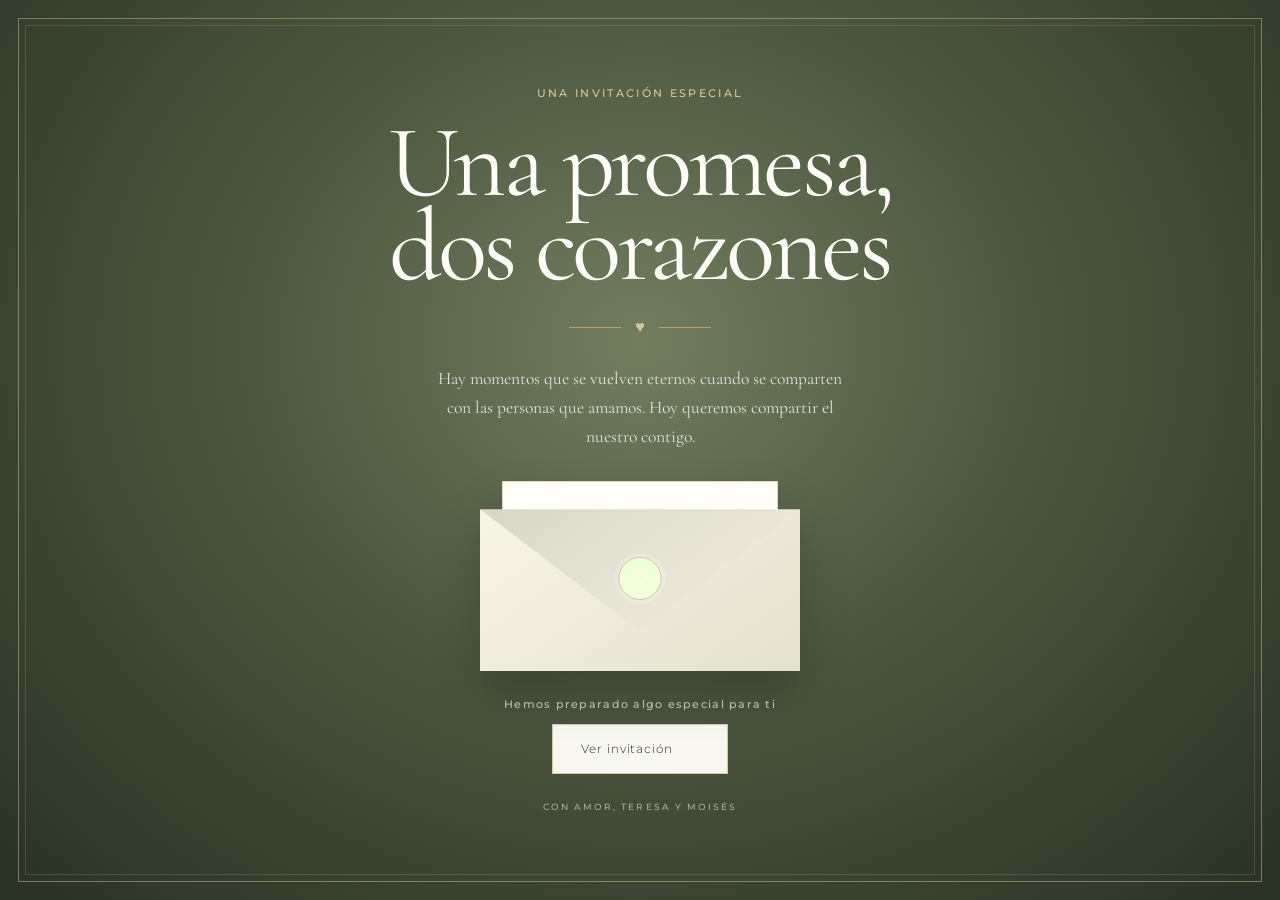
<file: index.html>
<!DOCTYPE html>
<html lang="es">
<head>
  <meta charset="UTF-8">
  <meta name="viewport" content="width=device-width, initial-scale=1.0">
  <meta name="theme-color" content="#f8f5ed">
  <title>Teresa & Moisés | Nuestra boda</title>
  <link rel="stylesheet" href="IM.CSS">
</head>

<body>

  <!-- TRES MARIPOSAS: UNA ROSA Y DOS AZULES -->
  <div class="mariposas-magicas" aria-hidden="true">
    <span class="mariposa mariposa-rosa"><i class="ala ala-izquierda"></i><i class="ala ala-derecha"></i><b class="cuerpo"></b></span>
    <span class="mariposa mariposa-azul mariposa-azul-uno"><i class="ala ala-izquierda"></i><i class="ala ala-derecha"></i><b class="cuerpo"></b></span>
    <span class="mariposa mariposa-azul mariposa-azul-dos"><i class="ala ala-izquierda"></i><i class="ala ala-derecha"></i><b class="cuerpo"></b></span>
  </div>

  <!-- PORTADA CON SOBRE -->
  <section class="sobre-portada" id="sobre-portada">
    <div class="corazones-fondo" id="corazones-fondo"></div>

    <div class="portada-contenido">
      <p class="sobre-etiqueta">UNA INVITACIÓN ESPECIAL</p>
      <h1>Una promesa,<br>dos corazones</h1>

      <div class="separador-romantico">
        <span></span> ♥ <span></span>
      </div>

      <p class="sobre-intro">
        Hay momentos que se vuelven eternos
        cuando se comparten con las personas que amamos.
        Hoy queremos compartir el nuestro contigo.
      </p>

      <div class="sobre-animado" id="sobre-animado" role="button" tabindex="0"
        aria-label="Abrir el sobre de invitación">
        <div class="sobre-carta">
          <span class="carta-mini">CON MUCHO AMOR</span>
          <p class="carta-nombres">Teresa <span>&</span> Moisés</p>
          <span class="carta-fecha">16 · 01 · 2027</span>
        </div>
        <div class="sobre-cuerpo"></div>
        <div class="sobre-solapa"></div>
        <div class="sobre-sello">♥</div>
      </div>

      <p class="sobre-instruccion">
        Hemos preparado algo especial para ti
      </p>

      <button class="boton-abrir" id="boton-abrir" type="button">
        Ver invitación <span>♡</span>
      </button>

      <p class="sobre-pie">CON AMOR, TERESA Y MOISÉS</p>
    </div>
  </section>

  <!-- INVITACIÓN -->
  <main id="invitacion" class="invitacion" aria-hidden="true">

    <section class="hero" id="inicio" aria-label="Fotografía principal de Teresa y Moisés">
      <div class="hero-overlay"></div>
      <div class="hero-contenido reveal">
        <p class="etiqueta">EL COMIENZO DE NUESTRA HISTORIA</p>
        <h2>Teresa <span>&</span> Moisés</h2>
        <div class="linea-dorada"></div>
        <p class="hero-frase">
          Dos almas, una historia y un amor para toda la vida.
        </p>
        <p class="hero-fecha">16 · ENERO · 2027</p>
        
      </div>
      <div class="hero-abajo">
        <span>CON AMOR, PARA SIEMPRE</span>
        <span class="flecha-abajo">↓</span>
      </div>
    </section>

    <section class="bienvenida seccion">
      <div class="contenedor estrecho reveal">
        <span class="adorno">❦</span>
        <p class="etiqueta">UN DÍA INOLVIDABLE</p>
        <h2>¡Nos casamos!</h2>
        <p class="texto-elegante">
          El amor nos ha traído hasta aquí y queremos celebrar
          este momento tan especial con las personas que forman
          parte de nuestra historia.
        </p>
        <p class="texto-elegante">
          Nos encantaría que nos acompañaras a comenzar
          esta nueva etapa llena de amor, sueños y felicidad.
        </p>
        <div class="iniciales">T <span>&</span> M</div>
      </div>
    </section>

    <section class="historia seccion" id="historia">
      <div class="contenedor">
        <div class="encabezado-seccion reveal">
          <p class="etiqueta">UN CAMINO COMPARTIDO</p>
          <h2>Nuestra historia</h2>
          <div class="linea-dorada"></div>
        </div>

        <div class="historia-grid">
          <div class="historia-texto reveal">
            <span class="adorno">❦</span>
            <h3>Un amor que nos une</h3>
            <p>
              Cada historia de amor comienza de una manera única.
              La nuestra se ha construido con momentos especiales,
              sonrisas, aprendizajes y sueños compartidos.
            </p>
            <p>
              Hoy queremos dar un paso más y celebrar la promesa
              de caminar juntos, apoyarnos en cada etapa y seguir
              escribiendo nuestra historia.
            </p>
            <p class="firma">Con todo nuestro amor</p>
            <p class="firma-nombres">Teresa & Moisés</p>
          </div>
        </div>
      </div>
    </section>

    <section class="cuenta-regresiva seccion">
      <div class="contenedor reveal">
        <p class="etiqueta">CADA VEZ FALTA MENOS</p>
        <h2>La cuenta regresiva</h2>
        <p class="texto-elegante">
          Estamos contando los días para compartir contigo
          uno de los momentos más importantes de nuestras vidas.
        </p>
        <div class="contador" id="contador">
          <div class="contador-item"><span id="dias">000</span><small>DÍAS</small></div>
          <div class="contador-item"><span id="horas">00</span><small>HORAS</small></div>
          <div class="contador-item"><span id="minutos">00</span><small>MINUTOS</small></div>
          <div class="contador-item"><span id="segundos">00</span><small>SEGUNDOS</small></div>
        </div>
        <p class="fecha-contador">16 de enero de 2027 · 2:30 p. m.</p>
      </div>
    </section>

    <section class="familias seccion">
      <div class="contenedor">
        <div class="encabezado-seccion reveal">
          <p class="etiqueta">NUESTRAS RAÍCES</p>
          <h2>Con la bendición de nuestros padres</h2>
          <div class="linea-dorada"></div>
          <p class="texto-elegante">
            Con gratitud y cariño, compartimos este día
            junto a quienes nos han acompañado en la vida.
          </p>
        </div>

        <div class="familias-grid">
          <article class="familia-card reveal">
            <span class="adorno">❦</span>
            <p class="etiqueta">PADRES DEL NOVIO</p>
            <h3>Yolanda Uribe</h3>
            <span class="familia-y">y</span>
            <h3>Alfonso Esquivel Serrano</h3>
          </article>

          <article class="familia-card reveal">
            <span class="adorno">❦</span>
            <p class="etiqueta">PADRES DE LA NOVIA</p>
            <h3>Gloria Martínez Castillo</h3>
            <span class="familia-y">y</span>
            <h3>Andrés Tenquedo Vilchis</h3>
          </article>
        </div>
      </div>
    </section>

    <section class="padrinos seccion">
      <div class="contenedor estrecho reveal">
        <span class="adorno">♡</span>
        <p class="etiqueta">PERSONAS ESPECIALES</p>
        <h2>Nuestros padrinos</h2>
        <p class="texto-elegante">
          Agradecemos de corazón a quienes nos acompañarán
          y serán parte de este momento tan significativo
          en nuestra vida.
        </p>
        <div class="padrinos-linea"></div>
        <div class="padrinos-nombres">
          <p>Sonia Moreno Rodríguez</p>
          <span>y</span>
          <p>Antonio Mejía Gonzalez</p>
        </div>
      </div>
    </section>

    <section class="evento seccion" id="evento">
      <div class="contenedor">
        <div class="encabezado-seccion reveal">
          <p class="etiqueta">GUARDA LA FECHA</p>
          <h2>Detalles de nuestro día</h2>
          <div class="linea-dorada"></div>
          <p class="texto-elegante">
            Nos encantará compartir contigo cada instante
            de esta celebración.
          </p>
        </div>

        <div class="evento-grid">
          <article class="evento-card reveal">
            <div class="evento-icono">♡</div>
            <p class="etiqueta">CEREMONIA RELIGIOSA</p>
            <h3>La ceremonia</h3>
            <p class="evento-lugar">Parroquia de San Mateo Oxtotitlán</p>
            <div class="evento-detalle">
              <span>FECHA</span><p>16 de enero de 2027</p>
            </div>
            <div class="evento-detalle">
              <span>HORA</span><p>2:30 p. m.</p>
            </div>
            <a href="https://maps.app.goo.gl/HMfGDUSoNWQyrEP28"
              target="_blank" rel="noopener noreferrer" class="boton-evento">
              Ver ubicación ↗
            </a>
          </article>

          <article class="evento-card reveal">
            <div class="evento-icono">✧</div>
            <p class="etiqueta">CELEBRACIÓN</p>
            <h3>La recepción</h3>
            <p class="evento-lugar">La Casita de las Flores</p>
            <div class="evento-detalle">
              <span>FECHA</span><p>16 de enero de 2027</p>
            </div>
            <div class="evento-detalle">
              <span>HORA</span><p>3:30 p. m.</p>
            </div>
            <a href="https://maps.app.goo.gl/ytqndqSJUwUwDb8N7"
              target="_blank" rel="noopener noreferrer" class="boton-evento">
              Ver ubicación ↗
            </a>
          </article>
        </div>
      </div>
    </section>

    <section class="vestimenta seccion">
      <div class="contenedor estrecho reveal">
        <span class="adorno">❦</span>
        <p class="etiqueta">COLOR DE VESTIMENTA RESERVADO</p>
        <div class="vestimenta-destacada">
          <span class="vestimenta-icono">✧</span>
        </div>
        <p class="vestimenta-nota">
          Por favor, evita los colores blanco, beige y verde olivo,
          ya que estarán reservados para los novios.
          ¡Gracias por ayudarnos a cuidar cada detalle!
        </p>
        <div class="paleta-colores" aria-label="Colores reservados para los novios">
          <div class="color-muestra color-blanco"><span>Blanco</span></div>
          <div class="color-muestra color-beige"><span>Beige</span></div>
          <div class="color-muestra color-olivo"><span>Verde olivo</span></div>
        </div>
      </div>
    </section>

    <!-- CONFIRMACIÓN DE ASISTENCIA: TALLY -->
    <section class="confirmacion seccion" id="confirmacion">
      <div class="contenedor estrecho reveal">
        <span class="adorno">♡</span>
        <p class="etiqueta">NOS ENCANTARÍA CONTAR CONTIGO</p>
        <h2>¿Nos acompañas?</h2>
        <div class="linea-dorada"></div>
        <p class="texto-elegante">
          Tu presencia hará que este día sea todavía más especial.
          Por favor, completa el siguiente formulario para confirmar
          tu asistencia.
        </p>

        <div class="tally-marco">
          <div class="tally-encabezado">
            <span class="tally-corazon">♡</span>
            <p>CONFIRMA TU ASISTENCIA</p>
            <span>Teresa &amp; Moisés · 16 de enero de 2027</span>
          </div>

          <iframe
            class="tally-iframe"
            data-tally-src="https://tally.so/embed/o9Dyvb?alignLeft=1&amp;hideTitle=1&amp;transparentBackground=1&amp;dynamicHeight=1"
            src="https://tally.so/embed/o9Dyvb?alignLeft=1&amp;hideTitle=1&amp;transparentBackground=1&amp;dynamicHeight=1"
            title="Formulario de confirmación de asistencia de Teresa y Moisés"
            loading="lazy"
            frameborder="0"
            marginheight="0"
            marginwidth="0">
          </iframe>

          <p class="tally-pie">
            Gracias por acompañarnos en un día tan especial. ♡
            <a href="https://tally.so/r/o9Dyvb" target="_blank" rel="noopener noreferrer">
              Si el formulario no se muestra, ábrelo aquí.
            </a>
          </p>
        </div>
      </div>
    </section>

    <section class="cierre seccion">
      <div class="contenedor estrecho reveal">
        <span class="adorno">❦</span>
        <p class="etiqueta">EL INICIO DE UN PARA SIEMPRE</p>
        <h2>Gracias por ser parte<br>de nuestra historia</h2>
        <p class="texto-elegante">
          Nos vemos para celebrar el amor, la alegría
          y el comienzo de una nueva aventura.
        </p>
        <div class="iniciales cierre-iniciales">T <span>&</span> M</div>
        <p class="cierre-fecha">16 · 01 · 2027</p>
      </div>
    </section>

    <footer class="pie-pagina">
      <p>HECHO CON AMOR</p>
      <p>Teresa & Moisés · 2027</p>
    </footer>
  </main>

  <!-- MÚSICA -->
  <audio id="musica" src="musica.mp3" loop preload="none"></audio>

  <button class="boton-musica" id="boton-musica" type="button"
    aria-label="Reproducir música" aria-pressed="false">
    <span id="icono-musica">♫</span>
    <span id="texto-musica">Música</span>
  </button>

  <script>
    /* ELEMENTOS DE LA PORTADA */
    const portadaSobre = document.getElementById("sobre-portada");
    const sobreAnimado = document.getElementById("sobre-animado");
    const botonAbrir = document.getElementById("boton-abrir");
    const invitacion = document.getElementById("invitacion");
    const fondoCorazones = document.getElementById("corazones-fondo");

    /* ELEMENTOS DE MÚSICA */
    const musica = document.getElementById("musica");
    const botonMusica = document.getElementById("boton-musica");
    const iconoMusica = document.getElementById("icono-musica");
    const textoMusica = document.getElementById("texto-musica");

    let invitacionAbierta = false;

    /* CORAZONES CAYENDO */
    function crearCorazon() {
      if (!fondoCorazones || invitacionAbierta) return;

      const corazon = document.createElement("span");
      corazon.className = "corazon-caida";
      corazon.textContent = Math.random() > 0.5 ? "♥" : "♡";
      corazon.style.left = Math.random() * 100 + "%";
      corazon.style.fontSize = (10 + Math.random() * 12) + "px";
      corazon.style.animationDuration = (6 + Math.random() * 6) + "s";

      fondoCorazones.appendChild(corazon);
      corazon.addEventListener("animationend", () => corazon.remove());
    }

    const intervaloCorazones = window.setInterval(crearCorazon, 650);

    /* ABRIR SOBRE Y COMENZAR MÚSICA */
    function abrirInvitacion() {
      if (invitacionAbierta) return;

      invitacionAbierta = true;
      sobreAnimado.classList.add("abierto");
      botonAbrir.disabled = true;
      botonAbrir.textContent = "Con todo nuestro amor ♥";

      // La música comienza al tocar el sobre o el botón.
      musica.play().then(function () {
        iconoMusica.textContent = "Ⅱ";
        textoMusica.textContent = "Pausar";
        botonMusica.setAttribute("aria-label", "Pausar música");
        botonMusica.setAttribute("aria-pressed", "true");
      }).catch(function () {
        // Si el navegador bloquea la reproducción, el botón Música permite iniciarla.
        textoMusica.textContent = "Activar música";
      });

      window.clearInterval(intervaloCorazones);

      window.setTimeout(function () {
        portadaSobre.classList.add("portada-cerrada");

        window.setTimeout(function () {
          portadaSobre.style.display = "none";
          invitacion.classList.add("invitacion-visible");
          invitacion.setAttribute("aria-hidden", "false");
          window.scrollTo({ top: 0, behavior: "auto" });
        }, 800);
      }, 1450);
    }

    /* EL SOBRE Y EL BOTÓN ABREN LA INVITACIÓN */
    botonAbrir.addEventListener("click", abrirInvitacion);
    sobreAnimado.addEventListener("click", abrirInvitacion);

    sobreAnimado.addEventListener("keydown", function (evento) {
      if (evento.key === "Enter" || evento.key === " ") {
        evento.preventDefault();
        abrirInvitacion();
      }
    });

    /* CUENTA REGRESIVA */
    const fechaBoda = new Date(2027, 0, 16, 14, 30, 0).getTime();

    function actualizarContador() {
      const diferencia = fechaBoda - Date.now();

      const dias = document.getElementById("dias");
      const horas = document.getElementById("horas");
      const minutos = document.getElementById("minutos");
      const segundos = document.getElementById("segundos");

      if (diferencia <= 0) {
        document.getElementById("contador").innerHTML =
          '<p class="contador-finalizado">¡Hoy celebramos nuestro amor! ♡</p>';
        return;
      }

      dias.textContent = Math.floor(diferencia / 86400000);

      horas.textContent = String(
        Math.floor((diferencia % 86400000) / 3600000)
      ).padStart(2, "0");

      minutos.textContent = String(
        Math.floor((diferencia % 3600000) / 60000)
      ).padStart(2, "0");

      segundos.textContent = String(
        Math.floor((diferencia % 60000) / 1000)
      ).padStart(2, "0");
    }

    actualizarContador();
    window.setInterval(actualizarContador, 1000);

    /* ANIMACIONES AL DESPLAZARSE */
    const elementosReveal = document.querySelectorAll(".reveal");

    if ("IntersectionObserver" in window) {
      const observador = new IntersectionObserver(
        function (entradas, observer) {
          entradas.forEach(function (entrada) {
            if (entrada.isIntersecting) {
              entrada.target.classList.add("visible");
              observer.unobserve(entrada.target);
            }
          });
        },
        { threshold: 0.12 }
      );

      elementosReveal.forEach(elemento => observador.observe(elemento));
    } else {
      elementosReveal.forEach(elemento => elemento.classList.add("visible"));
    }

    /* BOTÓN PARA PAUSAR O REANUDAR LA MÚSICA */
    botonMusica.addEventListener("click", async function () {
      try {
        if (musica.paused) {
          await musica.play();

          iconoMusica.textContent = "Ⅱ";
          textoMusica.textContent = "Pausar";
          botonMusica.setAttribute("aria-label", "Pausar música");
          botonMusica.setAttribute("aria-pressed", "true");
        } else {
          musica.pause();

          iconoMusica.textContent = "♫";
          textoMusica.textContent = "Música";
          botonMusica.setAttribute("aria-label", "Reproducir música");
          botonMusica.setAttribute("aria-pressed", "false");
        }
      } catch (error) {
        textoMusica.textContent = "Revisa musica.mp3";
      }
    });

    /* AJUSTE AUTOMÁTICO DEL FORMULARIO DE TALLY */
    (function () {
      var scriptTally = document.createElement("script");
      scriptTally.src = "https://tally.so/widgets/embed.js";
      scriptTally.async = true;
      document.body.appendChild(scriptTally);
    })();
  </script>

</body>
</html>
</file>
<file: IM.CSS>
/* TERESA & MOISÉS — verde olivo, marfil y dorado suave */
@import url('https://fonts.googleapis.com/css2?family=Cormorant+Garamond:wght@400;500;600;700&family=Montserrat:wght@300;400;500;600&display=swap');

:root {
  --olive: hsl(82, 100%, 93%);
  --olive-dark: #343d2d;
  --olive-deep: #252c21;
  --olive-soft: #899176;
  --ivory: #f8f7f1;
  --paper: #fffdf8;
  --sage: #e8eadf;
  --gold: #b6a16b;
  --gold-light: #d7c99e;
  --ink: #34372f;
  --muted: #77796f;
  --serif: 'Cormorant Garamond', Georgia, serif;
  --sans: 'Montserrat', Arial, sans-serif;
}

* { box-sizing: border-box; }

html {
  scroll-behavior: smooth;
  scroll-padding-top: 24px;
}

body {
  margin: 0;
  background: var(--ivory);
  color: var(--ink);
  font-family: var(--sans);
  font-weight: 300;
  line-height: 1.8;
}

body.sin-scroll { overflow: hidden; }
button, a { -webkit-tap-highlight-color: transparent; }
button { font: inherit; }
a { color: inherit; }
::selection { background: var(--olive); color: white; }

.seccion {
  padding: clamp(76px, 10vw, 132px) 24px;
  position: relative;
  overflow: hidden;
}

.contenedor {
  width: min(1120px, 100%);
  margin: 0 auto;
}

.contenedor.estrecho {
  width: min(760px, 100%);
  text-align: center;
}

.etiqueta,
.sobre-etiqueta,
.sobre-pie,
.sobre-instruccion,
.hero-abajo,
.fecha-contador,
.evento-detalle span,
.pie-pagina p {
  font-size: .66rem;
  font-weight: 500;
  letter-spacing: .22em;
  line-height: 1.8;
}

.etiqueta { color: var(--olive); margin: 0 0 15px; }
h1, h2, h3, p { overflow-wrap: break-word; }

h2 {
  font: 400 clamp(2.6rem, 5vw, 4.5rem)/.98 var(--serif);
  letter-spacing: -.025em;
  margin: 12px 0 24px;
  color: var(--olive-dark);
}

h3 {
  font: 500 1.65rem/1.15 var(--serif);
  color: var(--olive-dark);
}

p { margin-top: 0; }

.texto-elegante {
  color: #6e7167;
  font-size: .94rem;
  line-height: 2.05;
}

.adorno {
  display: inline-block;
  color: var(--gold);
  font-size: 2.1rem;
  line-height: 1;
  margin-bottom: 18px;
}

.linea-dorada {
  height: 1px;
  width: 76px;
  margin: 26px auto 30px;
  background: var(--gold);
  position: relative;
}

.linea-dorada:after {
  content: '✧';
  position: absolute;
  top: -14px;
  left: 50%;
  transform: translateX(-50%);
  padding: 0 10px;
  color: var(--gold);
  font-size: 1rem;
  background: transparent;
}

.encabezado-seccion {
  text-align: center;
  max-width: 760px;
  margin: 0 auto 54px;
}

.encabezado-seccion > .texto-elegante {
  max-width: 610px;
  margin: 0 auto;
}

.reveal {
  opacity: 0;
  transform: translateY(24px);
  transition: opacity .85s ease, transform .85s cubic-bezier(.2,.7,.2,1);
}

.reveal.visible {
  opacity: 1;
  transform: translateY(0);
}

/* Portada y sobre */
.sobre-portada {
  min-height: 100svh;
  position: fixed;
  inset: 0;
  z-index: 1000;
  display: grid;
  place-items: center;
  padding: 36px 20px;
  overflow: hidden;
  color: var(--paper);
  background: radial-gradient(ellipse at 50% 38%, #727d60 0%, #4c5740 43%, #293124 100%);
  transition: opacity .8s ease, visibility .8s ease, transform .8s ease;
}

.sobre-portada:before,
.sobre-portada:after {
  content: '';
  position: absolute;
  pointer-events: none;
  inset: 18px;
  border: 1px solid rgba(215,201,158,.45);
}

.sobre-portada:after {
  inset: 25px;
  border-color: rgba(255,255,255,.13);
}

.portada-cerrada {
  opacity: 0;
  visibility: hidden;
  transform: scale(1.025);
}

.corazones-fondo {
  position: absolute;
  inset: 0;
  overflow: hidden;
  pointer-events: none;
}

.corazon-caida {
  position: absolute;
  top: -30px;
  color: rgba(231,224,198,.6);
  animation: caer linear forwards;
}

@keyframes caer {
  to {
    transform: translateY(110vh) rotate(180deg);
    opacity: 0;
  }
}

.portada-contenido {
  position: relative;
  z-index: 2;
  text-align: center;
  width: min(620px, 100%);
}

.sobre-etiqueta {
  color: var(--gold-light);
  margin: 0 0 18px;
}

.portada-contenido h1 {
  font: 400 clamp(3.1rem, 8vw, 6.4rem)/.82 var(--serif);
  letter-spacing: -.035em;
  margin: 0 0 24px;
  color: #fffdf7;
}

.separador-romantico {
  display: flex;
  align-items: center;
  gap: 14px;
  justify-content: center;
  color: var(--gold-light);
  font-size: 1rem;
  margin: 22px 0;
}

.separador-romantico span {
  width: 52px;
  height: 1px;
  background: var(--gold);
}

.sobre-intro {
  max-width: 420px;
  margin: 0 auto 28px;
  color: rgba(255,255,255,.8);
  font: 400 1.1rem/1.65 var(--serif);
}

.sobre-animado {
  width: min(320px, 78vw);
  cursor: pointer;
  -webkit-tap-highlight-color: transparent;
  height: 190px;
  margin: 30px auto 24px;
  position: relative;
  perspective: 1000px;
  filter: drop-shadow(0 24px 22px rgba(0,0,0,.2));
}

.sobre-animado:focus-visible {
  outline: 2px solid var(--gold-light);
  outline-offset: 8px;
  border-radius: 4px;
}

.sobre-cuerpo {
  position: absolute;
  inset: 28px 0 0;
  background: linear-gradient(145deg,#f8f5e9,#e5e1d0);
  clip-path: polygon(0 0,50% 58%,100% 0,100% 100%,0 100%);
  z-index: 3;
}

.sobre-solapa {
  position: absolute;
  inset: 28px 0 auto;
  height: 122px;
  transform-origin: top;
  background: linear-gradient(145deg,#d8d7c6,#f4f0e3);
  clip-path: polygon(0 0,100% 0,50% 100%);
  z-index: 4;
  transition: transform .8s ease;
}

.sobre-carta {
  position: absolute;
  left: 7%;
  right: 7%;
  top: 0;
  height: 145px;
  background: #fffdf7;
  color: var(--olive-dark);
  z-index: 2;
  padding: 19px 10px;
  transition: transform .8s ease;
  border: 1px solid #e0d7bc;
}

.carta-mini {
  display: block;
  font-size: .52rem;
  letter-spacing: .2em;
  color: var(--olive);
}

.carta-nombres {
  margin: 4px 0 0;
  font: 500 2.1rem/.98 var(--serif);
}

.carta-nombres span {
  color: var(--gold);
  font-style: italic;
}

.carta-fecha {
  display: block;
  margin-top: 9px;
  font-size: .62rem;
  letter-spacing: .2em;
}

.sobre-sello {
  position: absolute;
  z-index: 5;
  top: 76px;
  left: 50%;
  transform: translateX(-50%);
  width: 43px;
  height: 43px;
  display: grid;
  place-items: center;
  border-radius: 50%;
  color: #f8f4e8;
  background: var(--olive);
  border: 1px solid var(--gold-light);
  box-shadow: 0 0 0 4px rgba(255,255,255,.18);
}

.sobre-animado.abierto .sobre-solapa {
  transform: rotateX(180deg);
  z-index: 1;
}

.sobre-animado.abierto .sobre-carta {
  transform: translateY(-100px);
}

.sobre-animado.abierto .sobre-sello {
  opacity: 0;
  transition: opacity .2s;
}

.sobre-instruccion {
  margin: 18px 0 10px;
  color: rgba(255,255,255,.7);
  letter-spacing: .12em;
}

.boton-abrir {
  border: 1px solid var(--gold-light);
  padding: 13px 28px;
  color: var(--olive-deep);
  background: var(--ivory);
  letter-spacing: .08em;
  font-size: .75rem;
  transition: .3s;
  cursor: pointer;
}

.boton-abrir:hover {
  background: var(--gold-light);
  transform: translateY(-2px);
}

.boton-abrir span {
  color: var(--olive);
  margin-left: 10px;
}

.sobre-pie {
  margin: 25px 0 0;
  color: rgba(255,255,255,.55);
  font-size: .58rem;
}

/* Portada principal */
.invitacion { display: none; }
.invitacion-visible { display: block; animation: entrada 1s ease both; }

@keyframes entrada {
  from { opacity: 0; }
  to { opacity: 1; }
}

.hero {
  min-height: min(900px, 100svh);
  display: grid;
  place-items: center;
  position: relative;
  overflow: hidden;
  text-align: center;
  padding: 100px 24px 90px;
  background: linear-gradient(135deg, rgba(35,43,30,.86), rgba(70,81,56,.79)), url('img/FOTO4.jpeg') center 42%/cover no-repeat;
  color: white;
}

.hero:before {
  content: '';
  position: absolute;
  inset: 18px;
  border: 1px solid rgba(215,201,158,.6);
  pointer-events: none;
}

.hero:after {
  content: '';
  position: absolute;
  inset: 27px;
  border: 1px solid rgba(255,255,255,.18);
  pointer-events: none;
}

.hero-overlay {
  position: absolute;
  inset: 0;
  background: radial-gradient(ellipse at center, transparent 0%, rgba(20,27,18,.25) 100%);
}

.hero-contenido {
  position: relative;
  z-index: 1;
  width: min(850px, 100%);
}

.hero .etiqueta {
  color: var(--gold-light);
  letter-spacing: .27em;
}

.hero h2 {
  font-size: clamp(4.2rem, 12vw, 8.8rem);
  color: #fffdf7;
  margin: 28px 0 18px;
  line-height: .78;
}

.hero h2 span {
  color: var(--gold-light);
  font-style: italic;
  font-weight: 400;
}

.hero .linea-dorada { margin: 34px auto; }

.hero-frase {
  font: 400 clamp(1.2rem, 3vw, 1.65rem)/1.5 var(--serif);
  color: rgba(255,255,255,.88);
}

.hero-fecha {
  margin: 25px 0 34px;
  letter-spacing: .28em;
  font-size: .76rem;
  color: var(--gold-light);
}

.boton-outline {
  display: inline-block;
  padding: 13px 23px;
  border: 1px solid rgba(215,201,158,.85);
  color: #fffdf7;
  text-decoration: none;
  font-size: .69rem;
  letter-spacing: .1em;
  transition: .3s;
}

.boton-outline:hover {
  color: var(--olive-deep);
  background: var(--gold-light);
}

.hero-abajo {
  position: absolute;
  bottom: 27px;
  z-index: 2;
  display: flex;
  flex-direction: column;
  align-items: center;
  gap: 7px;
  color: rgba(255,255,255,.68);
  font-size: .54rem;
}

.flecha-abajo {
  color: var(--gold-light);
  font-size: 1.2rem;
  animation: flotar 1.8s infinite;
}

@keyframes flotar {
  50% { transform: translateY(5px); }
}

/* Secciones principales */
.bienvenida {
  background: var(--paper);
  text-align: center;
}

.bienvenida .texto-elegante {
  max-width: 610px;
  margin: 18px auto;
}

.iniciales {
  font: 400 2.2rem var(--serif);
  color: var(--olive);
  letter-spacing: .12em;
  margin-top: 35px;
}

.iniciales span {
  color: var(--gold);
  font-style: italic;
}

.historia { background: var(--sage); }

.historia-grid {
  display: grid;
  grid-template-columns: 1fr;
  align-items: center;
  max-width: 780px;
  margin: 0 auto;
}

.historia-texto {
  text-align: center;
}

.historia-texto h3 {
  font-size: 2.5rem;
  margin: 0 0 20px;
}

.historia-texto p {
  color: #65695e;
  font-size: .92rem;
  line-height: 2;
}

.firma {
  margin: 25px 0 0;
  font: italic 1.2rem var(--serif);
  color: var(--olive);
}

.firma-nombres {
  font: 500 2rem var(--serif);
  color: var(--olive-dark);
  margin: 0;
}

.cuenta-regresiva {
  text-align: center;
  color: white;
  background: linear-gradient(135deg, #30392a, #586348);
}

.cuenta-regresiva h2 { color: var(--paper); }
.cuenta-regresiva .etiqueta { color: var(--gold-light); }

.cuenta-regresiva .texto-elegante {
  color: rgba(255,255,255,.72);
  max-width: 610px;
  margin: 0 auto;
}

.contador {
  display: flex;
  justify-content: center;
  gap: clamp(10px, 3vw, 35px);
  margin: 48px auto 24px;
}

.contador-item {
  min-width: clamp(65px, 13vw, 125px);
  padding: 20px 12px 16px;
  border-top: 1px solid var(--gold);
  border-bottom: 1px solid rgba(215,201,158,.4);
}

.contador-item span {
  display: block;
  color: var(--gold-light);
  font: 400 clamp(2.5rem, 6vw, 4.5rem)/1 var(--serif);
  font-variant-numeric: tabular-nums;
}

.contador-item small {
  display: block;
  margin-top: 12px;
  color: rgba(255,255,255,.68);
  font-size: .54rem;
  letter-spacing: .16em;
}

.fecha-contador {
  color: var(--gold-light);
  letter-spacing: .13em;
}

.contador-finalizado {
  font: 2rem var(--serif);
  color: var(--gold-light);
}

.familias { background: var(--paper); }

.familias-grid {
  display: grid;
  grid-template-columns: repeat(2, minmax(0,1fr));
  gap: 24px;
}

.familia-card {
  text-align: center;
  padding: 45px 25px;
  border: 1px solid #d9d9ca;
  outline: 1px solid #eceadd;
  outline-offset: -7px;
  background: #fbfaf5;
}

.familia-card .adorno { margin-bottom: 13px; }
.familia-card .etiqueta { font-size: .58rem; }

.familia-card h3 {
  font-size: clamp(1.4rem, 2.6vw, 2rem);
  margin: 12px 0;
}

.familia-y {
  display: block;
  font: italic 1.3rem var(--serif);
  color: var(--gold);
}

.padrinos {
  text-align: center;
  background: var(--olive);
  color: white;
}

.padrinos h2 { color: var(--paper); }
.padrinos .etiqueta { color: var(--gold-light); }
.padrinos .texto-elegante { color: rgba(255,255,255,.78); }
.padrinos .adorno { color: var(--gold-light); }

.padrinos-linea {
  width: 90px;
  height: 1px;
  background: var(--gold-light);
  margin: 30px auto;
}

.padrinos .firma-nombres {
  color: var(--gold-light);
  font-size: 1.7rem;
}

.padrinos-nombres {
  margin-top: 28px;
  color: var(--paper);
  font: 500 clamp(1.55rem, 4vw, 2.1rem)/1.35 var(--serif);
}

.padrinos-nombres p { margin: 7px 0; }
.padrinos-nombres span {
  display: block;
  color: var(--gold-light);
  font-style: italic;
  font-size: 1.15rem;
}
/* Detalles del evento */
.evento { background: #eff0e8; }

.evento-grid {
  display: grid;
  grid-template-columns: repeat(2,minmax(0,1fr));
  gap: 25px;
}

.evento-card {
  background: var(--paper);
  text-align: center;
  padding: 42px clamp(20px,4vw,45px);
  border: 1px solid #dedfd3;
  box-shadow: 0 15px 45px rgba(43,51,36,.045);
  transition: transform .35s, box-shadow .35s;
}

.evento-card:hover {
  transform: translateY(-5px);
  box-shadow: 0 20px 45px rgba(43,51,36,.1);
}

.evento-icono {
  color: var(--gold);
  font-size: 2rem;
  margin-bottom: 10px;
}

.evento-card .etiqueta { font-size: .58rem; }

.evento-card h3 {
  font-size: 2.3rem;
  margin: 8px 0 10px;
}

.evento-lugar {
  font: 500 1.2rem var(--serif);
  color: var(--olive);
  min-height: 50px;
}

.evento-detalle {
  margin: 22px 0;
  padding-top: 14px;
  border-top: 1px solid #e5e4d9;
}

.evento-detalle span {
  color: var(--gold);
  font-size: .57rem;
}

.evento-detalle p {
  margin: 4px 0 0;
  font-size: .88rem;
  color: #5e6257;
}

.boton-evento {
  display: inline-block;
  margin-top: 12px;
  padding: 12px 22px;
  background: var(--olive);
  color: white;
  text-decoration: none;
  font-size: .68rem;
  letter-spacing: .08em;
  transition: .25s;
}

.boton-evento:hover { background: var(--olive-dark); }

/* Vestimenta */
.vestimenta {
  text-align: center;
  background: var(--paper);
}

.vestimenta-destacada {
  margin: 18px auto;
  width: 72px;
  height: 72px;
  display: grid;
  place-items: center;
  border: 1px solid var(--gold);
  border-radius: 50%;
  color: var(--gold);
  font-size: 1.8rem;
}

.vestimenta-nota {
  max-width: 570px;
  margin: 0 auto 25px;
  color: #6e7167;
  font-size: .9rem;
  line-height: 2;
}

.paleta-colores {
  display: flex;
  justify-content: center;
  gap: 12px;
  flex-wrap: wrap;
}

.color-muestra {
  width: 120px;
  height: 95px;
  display: flex;
  align-items: end;
  justify-content: center;
  padding: 8px;
  font-size: .66rem;
  letter-spacing: .04em;
  border: 1px solid rgba(0,0,0,.08);
}

.color-blanco { background: #fff; color: #5d6254; }
.color-beige { background: #e7ddca; color: #5d5548; }
.color-olivo { background: var(--olive); color: rgb(255, 255, 255); }

/* Confirmación de asistencia */
.confirmacion {
  background: var(--paper);
  text-align: center;
}

.confirmacion .texto-elegante {
  max-width: 580px;
  margin: 0 auto;
}

.tally-marco {
  width: min(100%, 720px);
  margin: 2.2rem auto 0;
  overflow: hidden;
  border: 1px solid rgba(89,99,72,.25);
  border-radius: 18px;
  background: var(--paper);
  box-shadow: 0 18px 55px rgba(40,48,32,.09);
}

.tally-encabezado {
  padding: 1.45rem 1rem 1.2rem;
  text-align: center;
  color: var(--olive-dark);
  background: var(--sage);
  border-bottom: 1px solid rgba(89,99,72,.16);
}

.tally-corazon {
  display: block;
  margin-bottom: .25rem;
  color: var(--olive);
  font-size: 2rem;
  line-height: 1;
}

.tally-encabezado p {
  margin: 0 0 .35rem;
  font-size: .68rem;
  font-weight: 600;
  letter-spacing: .16em;
}

.tally-encabezado span:last-child { font-size: .88rem; }

.tally-iframe {
  display: block;
  width: 100%;
  min-height: 850px;
  height: 950px;
  border: 0;
  background: transparent;
}

.tally-pie {
  margin: 0;
  padding: 1rem;
  text-align: center;
  color: var(--muted);
  font-size: .82rem;
  border-top: 1px solid rgba(89,99,72,.14);
}

.tally-pie a {
  display: inline-block;
  margin-left: .25rem;
  color: var(--olive);
  text-decoration: underline;
  text-underline-offset: 3px;
}

/* Cierre de la invitación */
.cierre {
  text-align: center;
  background: linear-gradient(135deg,#30392a,#586348);
  color: white;
}

.cierre h2 { color: var(--paper); }
.cierre .etiqueta { color: var(--gold-light); }
.cierre .texto-elegante { color: rgba(255,255,255,.75); }
.cierre .adorno { color: var(--gold-light); }
.cierre-iniciales { color: var(--paper); }
.cierre-iniciales span { color: var(--gold-light); }

.cierre-fecha {
  color: var(--gold-light);
  letter-spacing: .24em;
  font-size: .75rem;
  margin-top: 24px;
}

.pie-pagina {
  background: #22291f;
  color: rgba(255,255,255,.6);
  text-align: center;
  padding: 25px 15px;
}

.pie-pagina p {
  margin: 4px 0;
  font-size: .57rem;
}

.pie-pagina p:last-child {
  color: var(--gold-light);
  letter-spacing: .1em;
}

/* Botón de música */
.boton-musica {
  position: fixed;
  z-index: 100;
  bottom: 20px;
  right: 20px;
  display: flex;
  align-items: center;
  gap: 9px;
  border: 1px solid rgba(215,201,158,.7);
  border-radius: 40px;
  background: rgba(43,52,36,.94);
  color: white;
  padding: 10px 17px;
  font-size: .68rem;
  letter-spacing: .07em;
  cursor: pointer;
  box-shadow: 0 7px 25px #0002;
  backdrop-filter: blur(8px);
  transition: .25s;
}

.boton-musica:hover {
  background: var(--olive);
  transform: translateY(-2px);
}

#icono-musica {
  color: var(--gold-light);
  font-size: 1rem;
}

/* Adaptación para celulares */
@media (max-width: 760px) {
  .seccion { padding: 78px 20px; }

  .historia-grid {
    grid-template-columns: 1fr;
    gap: 35px;
  }

  .historia-texto { text-align: center; }

  .familias-grid,
  .evento-grid {
    grid-template-columns: 1fr;
  }

  .hero { min-height: 88svh; }
  .tally-iframe { min-height: 900px; height: 1050px; }

  .hero h2 {
    font-size: clamp(4rem, 16vw, 6.3rem);
  }

  .contador { gap: 7px; }

  .contador-item {
    min-width: 0;
    flex: 1;
    padding: 16px 5px 12px;
  }

  .contador-item span {
    font-size: clamp(2rem, 8vw, 3rem);
  }

  .contador-item small {
    font-size: .46rem;
    letter-spacing: .08em;
  }
}

/* Celulares pequeños */
@media (max-width: 420px) {
  .sobre-portada:before { inset: 10px; }
  .sobre-portada:after { inset: 16px; }

  .portada-contenido h1 { font-size: 3.2rem; }
  .sobre-intro { font-size: 1rem; }

  .sobre-animado {
    transform: scale(.92);
    margin-top: 18px;
    margin-bottom: 12px;
  }

  .hero:before { inset: 10px; }
  .hero:after { inset: 17px; }
  .hero h2 { font-size: 3.65rem; }

  .color-muestra {
    width: 95px;
    height: 80px;
  }

  .tally-marco { border-radius: 14px; }
  .tally-iframe { min-height: 950px; height: 1100px; }

  .boton-musica {
    right: 12px;
    bottom: 12px;
  }
}

/* Accesibilidad: reducir animaciones si el dispositivo lo solicita */
@media (prefers-reduced-motion: reduce) {
  *,
  *:before,
  *:after {
    scroll-behavior: auto !important;
    animation-duration: .01ms !important;
    transition-duration: .01ms !important;
  }

  .reveal {
    opacity: 1;
    transform: none;
  }
}

/* ======================================================
   AJUSTES FINALES — FOTO4, MARIPOSAS Y FORMULARIO GRANDE
   Estos estilos complementan el diseño anterior sin
   modificar la estructura ni el contenido de las secciones.
====================================================== */

/* FOTO4 es la imagen protagonista al terminar de abrir el sobre.
   Coloca el archivo en la carpeta img con el nombre FOTO4.jpeg. */
.hero {
  background-image:
    linear-gradient(135deg, rgba(35,43,30,.43), rgba(70,81,56,.34)),
    url('img/FOTO4.jpeg');
  background-position: center 42%;
  background-size: cover;
  background-repeat: no-repeat;
}

.hero-overlay {
  background: radial-gradient(ellipse at center, rgba(20,27,18,.04) 0%, rgba(20,27,18,.27) 100%);
}

/* Resplandor suave al abrir el sobre */
.sobre-portada:has(.sobre-animado.abierto)::before {
  animation: brilloSobre 1.15s ease-out both;
}

@keyframes brilloSobre {
  0% { box-shadow: 0 0 0 rgba(255,245,210,0); border-color: rgba(215,201,158,.45); }
  45% { box-shadow: 0 0 75px 24px rgba(255,245,210,.24); border-color: rgba(255,245,210,.95); }
  100% { box-shadow: 0 0 0 rgba(255,245,210,0); border-color: rgba(215,201,158,.45); }
}

/* Tres mariposas dibujadas en CSS: una rosa y dos azules */
.mariposas-magicas {
  position: fixed;
  inset: 0;
  z-index: 80;
  overflow: hidden;
  pointer-events: none;
}

.mariposa {
  position: absolute;
  display: block;
  width: 42px;
  height: 38px;
  filter: drop-shadow(0 3px 5px rgba(40,45,35,.16));
  animation: vueloMariposa 15s ease-in-out infinite;
  transform-origin: center;
}

.mariposa .ala {
  position: absolute;
  top: 5px;
  display: block;
  width: 19px;
  height: 25px;
  border: 1px solid rgba(255,255,255,.48);
  animation: aleteoMariposa .48s ease-in-out infinite alternate;
}

.mariposa .ala-izquierda {
  left: 2px;
  border-radius: 90% 12% 75% 18%;
  transform-origin: 100% 85%;
}

.mariposa .ala-derecha {
  right: 2px;
  border-radius: 12% 90% 18% 75%;
  transform-origin: 0 85%;
  animation-delay: .08s;
}

.mariposa .cuerpo {
  position: absolute;
  z-index: 2;
  left: 20px;
  top: 10px;
  width: 3px;
  height: 20px;
  border-radius: 50%;
  background: #66645c;
}

.mariposa-rosa { left: 7%; top: 27%; animation-delay: 0s; }
.mariposa-rosa .ala { background: linear-gradient(145deg, #ffe8f0, #df91ad); }

.mariposa-azul-uno { right: 8%; top: 45%; width: 36px; height: 33px; animation-delay: 3.5s; }
.mariposa-azul-uno .ala,
.mariposa-azul-dos .ala { background: linear-gradient(145deg, #e4f3ff, #83b7df); }

.mariposa-azul-dos { left: 72%; top: 74%; width: 32px; height: 30px; animation-delay: 7s; }
.mariposa-azul-dos .ala { background: linear-gradient(145deg, #e4f3ff, #91c1e5); }

@keyframes vueloMariposa {
  0%, 100% { translate: 0 0; rotate: -8deg; }
  25% { translate: 22px -18px; rotate: 8deg; }
  50% { translate: 42px 10px; rotate: -5deg; }
  75% { translate: 12px 25px; rotate: 10deg; }
}

@keyframes aleteoMariposa {
  from { scale: 1 1; }
  to { scale: .22 1; }
}

/* El formulario de confirmación se conserva amplio y cómodo */
.tally-marco {
  width: min(100%, 900px);
}

.tally-iframe {
  width: 100%;
  min-height: 1150px;
  height: 1150px;
}

@media (max-width: 760px) {
  .tally-marco { width: 100%; }
  .tally-iframe { min-height: 1200px; height: 1200px; }
  .mariposa { scale: .82; }
  .mariposa-rosa { left: 2%; top: 22%; }
  .mariposa-azul-uno { right: 2%; top: 42%; }
  .mariposa-azul-dos { left: 74%; top: 78%; }
}

@media (max-width: 420px) {
  .tally-iframe { min-height: 1250px; height: 1250px; }
}

@media (prefers-reduced-motion: reduce) {
  .mariposa, .mariposa .ala { animation: none !important; }
}
</file>
